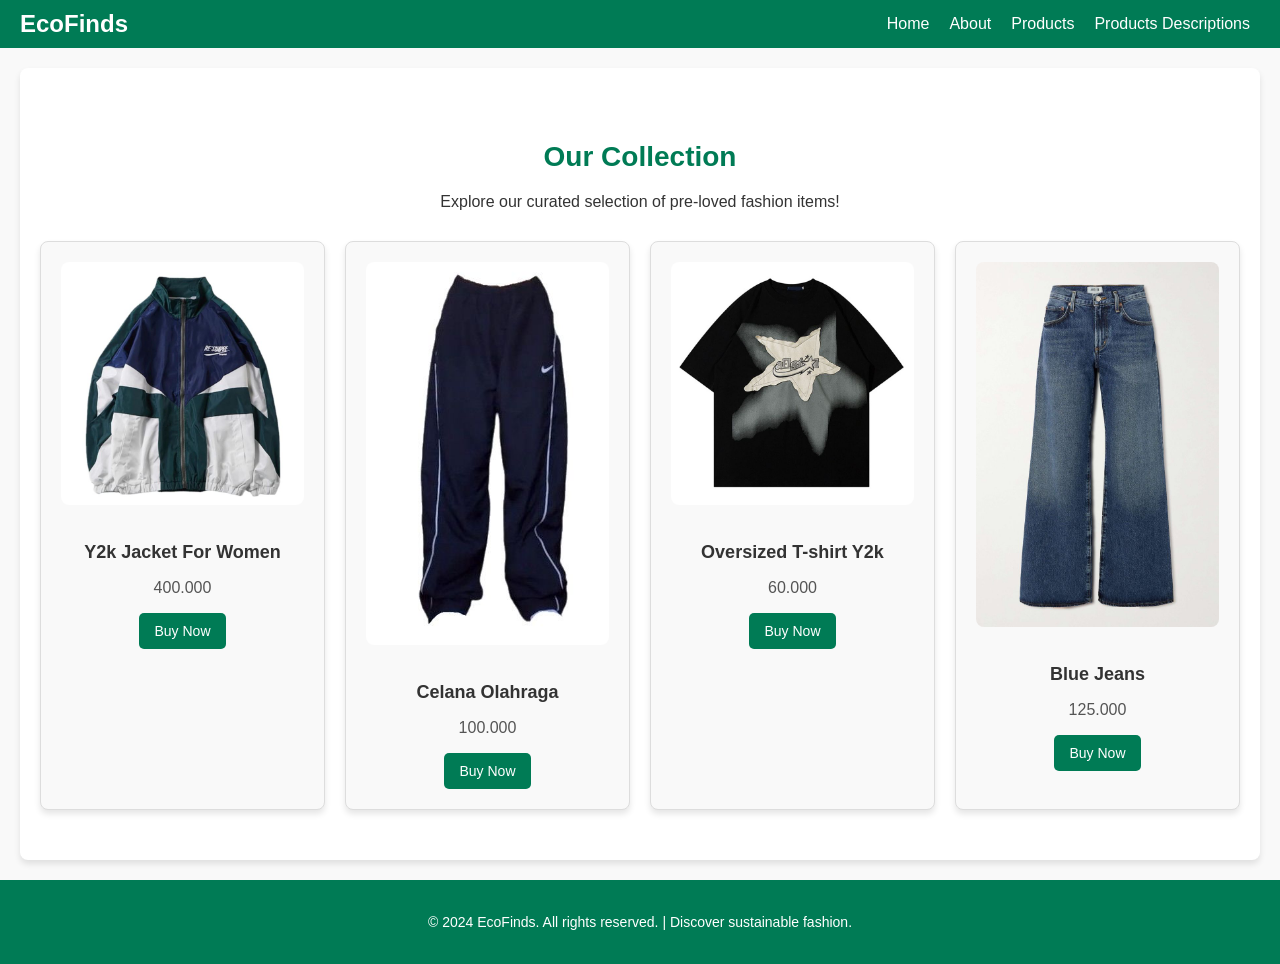
<file: products.html>
<!DOCTYPE html>
<html lang="en">
<head>
  <meta charset="UTF-8">
  <meta name="viewport" content="width=device-width, initial-scale=1.0">
  <title>EcoFinds - Product List</title>
  <link rel="stylesheet" href="css/products.css">
</head>
<body>
  <!-- Navigation Bar -->
  <nav class="navbar">
    <div class="logo">EcoFinds</div>
    <ul class="nav-links">
      <li><a href="index.html">Home</a></li>
      <li><a href="about.html">About</a></li>
      <li><a href="products.html">Products</a></li>
      <li><a href="productsDescriptions.html">Products Descriptions</a></li>
    </ul>
  </nav>

  <!-- Products Section -->
  <section id="products" class="product-list-section">
    <h2>Our Collection</h2>
    <p>Explore our curated selection of pre-loved fashion items!</p>
    <div class="product-grid">
      <!-- Product 1 -->
      <div class="product-item">
        <img src="jaket.jpg" alt="Product 1">
        <h3>Y2k Jacket For Women</h3>
        <p>400.000</p>
        <button class="buy-btn">Buy Now</button>
      </div>
      <!-- Product 2 -->
      <div class="product-item">
        <img src="celana.jpg" alt="Product 2">
        <h3>Celana Olahraga</h3>
        <p>100.000</p>
        <button class="buy-btn">Buy Now</button>
      </div>
      <!-- Product 3 -->
      <div class="product-item">
        <img src="kaos.jpg" alt="Product 3">
        <h3>Oversized T-shirt Y2k</h3>
        <p>60.000</p>
        <button class="buy-btn">Buy Now</button>
      </div>
      <!-- Product 4 -->
      <div class="product-item">
        <img src="jeans.jpg" alt="Product 4">
        <h3>Blue Jeans</h3>
        <p>125.000</p>
        <button class="buy-btn">Buy Now</button>
      </div>
      <!-- Add more products as needed -->
    </div>
  </section>

  <!-- Footer Section -->
  <footer class="footer">
    <p>&copy; 2024 EcoFinds. All rights reserved. | Discover sustainable fashion.</p>
  </footer>

</body>
</html>
</file>
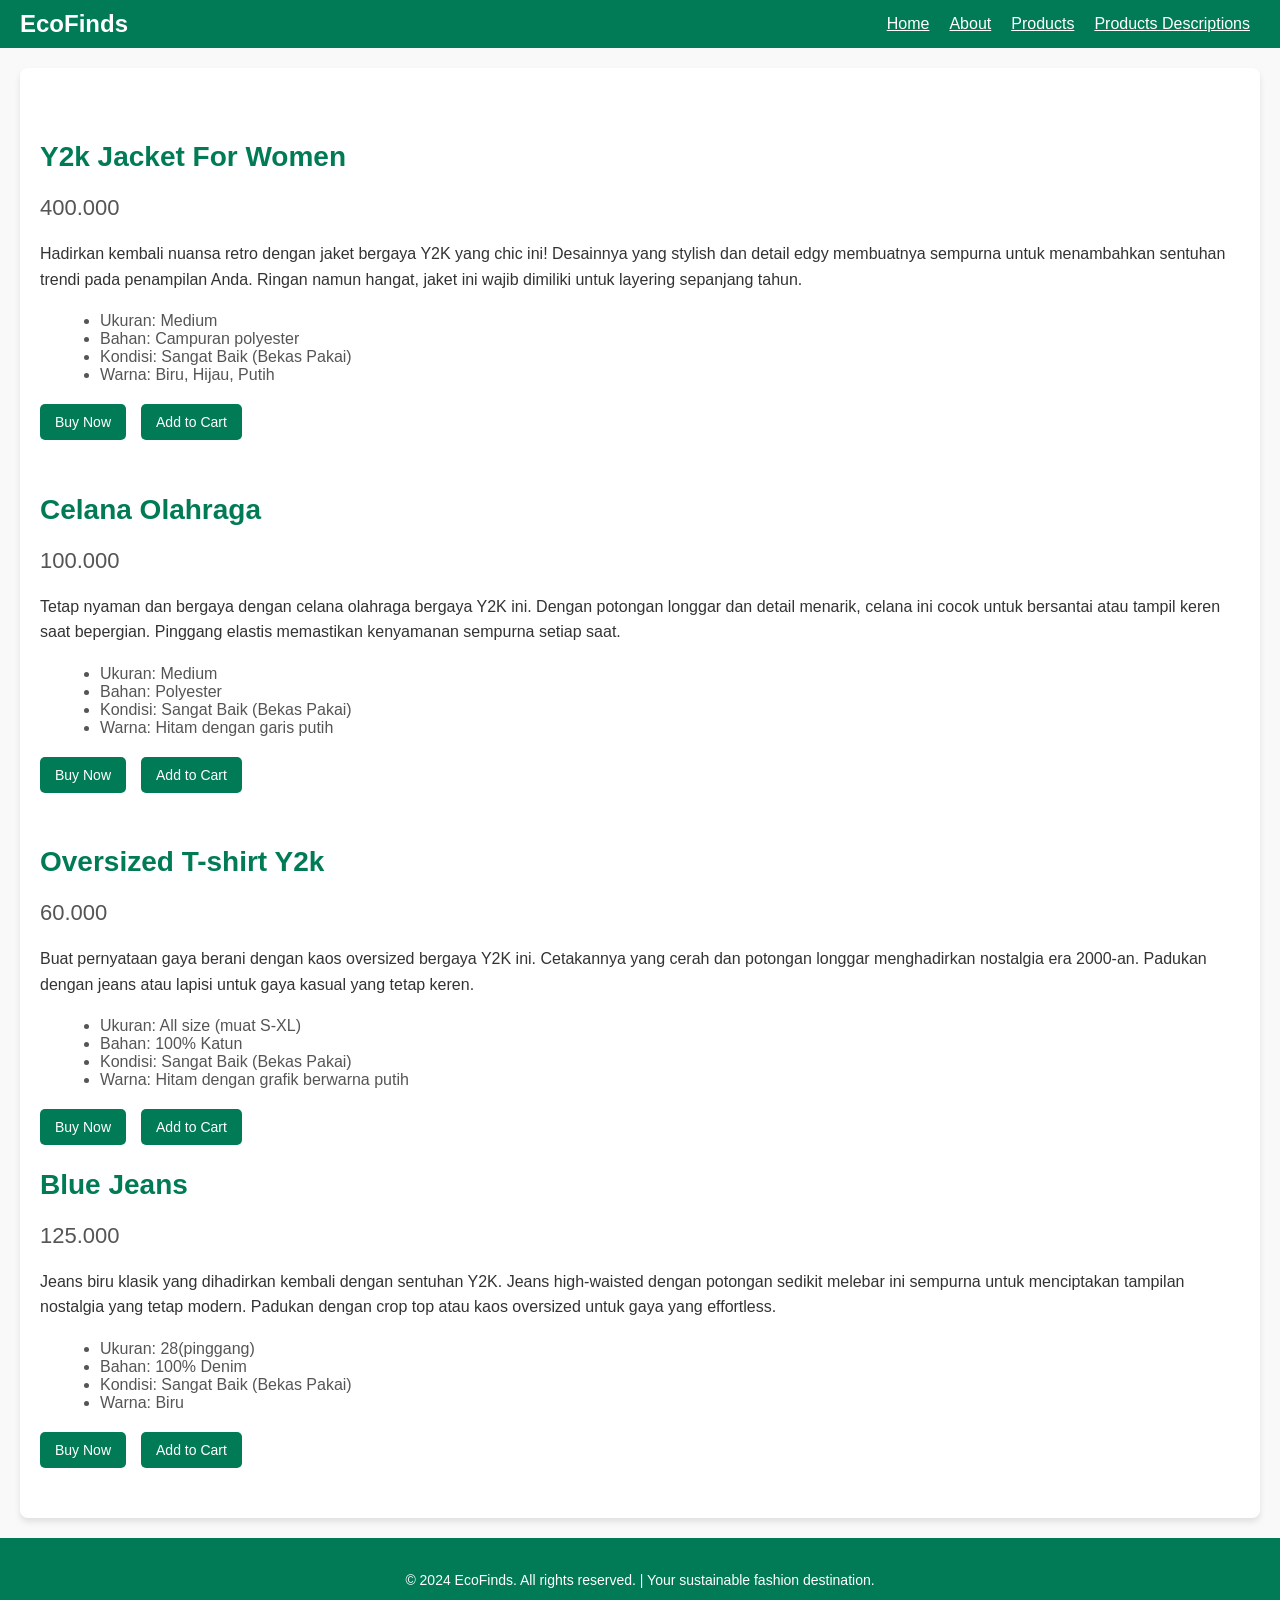
<file: productsDescriptions.html>
<!DOCTYPE html>
<html lang="en">
<head>
  <meta charset="UTF-8">
  <meta name="viewport" content="width=device-width, initial-scale=1.0">
  <title>EcoFinds - Product Details</title>
  <link rel="stylesheet" href="css/productsDescriptions.css">
</head>
<body>
  <!-- Navigation Bar -->
  <nav class="navbar">
    <div class="logo">EcoFinds</div>
    <ul class="nav-links">
      <li><a href="index.html">Home</a></li>
      <li><a href="about.html">About</a></li>
      <li><a href="products.html">Products</a></li>
      <li><a href="productsDescriptions.html">Products Descriptions</a></li>
    </ul>
  </nav>

  <!-- Product Description Section -->
    <section id="product-details" class="product-details-section">
    <div class="product-details-container">


      <!-- Product Info -->
      <div class="product-info">
        <h2>Y2k Jacket For Women</h2>
        <p class="product-price">400.000</p>
        <p class="product-description">
         Hadirkan kembali nuansa retro dengan jaket bergaya Y2K yang chic ini!
         Desainnya yang stylish dan detail edgy membuatnya sempurna untuk menambahkan sentuhan trendi pada penampilan Anda. 
         Ringan namun hangat, jaket ini wajib dimiliki untuk layering sepanjang tahun.
        </p>
        <ul class="product-features">
          <li>Ukuran: Medium</li>
          <li>Bahan: Campuran polyester</li>
          <li>Kondisi: Sangat Baik (Bekas Pakai)</li>
          <li>Warna: Biru, Hijau, Putih</li>
        </ul>
        <div class="product-actions">
          <button class="buy-btn">Buy Now</button>
          <button class="add-to-cart-btn">Add to Cart</button>
        </div>
      </div>

      <div class="product-info">
        <h2>Celana Olahraga</h2>
        <p class="product-price">100.000</p>
        <p class="product-description">
         Tetap nyaman dan bergaya dengan celana olahraga bergaya Y2K ini. Dengan potongan longgar dan detail menarik, 
         celana ini cocok untuk bersantai atau tampil keren saat bepergian. Pinggang elastis memastikan kenyamanan sempurna setiap saat.
         </p>
        <ul class="product-features">
          <li>Ukuran: Medium</li>
          <li>Bahan: Polyester</li>
          <li>Kondisi: Sangat Baik (Bekas Pakai)</li>
          <li>Warna: Hitam dengan garis putih</li>
        </ul>
        <div class="product-actions">
          <button class="buy-btn">Buy Now</button>
          <button class="add-to-cart-btn">Add to Cart</button>
        </div>
      </div>

      <div class="product-info">
        <h2>Oversized T-shirt Y2k</h2>
        <p class="product-price">60.000</p>
        <p class="product-description">
          Buat pernyataan gaya berani dengan kaos oversized bergaya Y2K ini. 
          Cetakannya yang cerah dan potongan longgar menghadirkan nostalgia era 2000-an. 
          Padukan dengan jeans atau lapisi untuk gaya kasual yang tetap keren.
        </p>
        <ul class="product-features">
          <li>Ukuran: All size (muat S-XL)</li>
          <li>Bahan: 100% Katun</li>
          <li>Kondisi: Sangat Baik (Bekas Pakai)</li>
          <li>Warna: Hitam dengan grafik berwarna putih</li>
        </ul>
        <div class="product-actions">
          <button class="buy-btn">Buy Now</button>
          <button class="add-to-cart-btn">Add to Cart</button>
        </div>

        <div class="product-info">
          <h2>Blue Jeans</h2>
          <p class="product-price">125.000</p>
          <p class="product-description">
            Jeans biru klasik yang dihadirkan kembali dengan sentuhan Y2K. 
            Jeans high-waisted dengan potongan sedikit melebar ini sempurna untuk menciptakan tampilan nostalgia yang tetap modern. 
            Padukan dengan crop top atau kaos oversized untuk gaya yang effortless.
          </p>
          <ul class="product-features">
            <li>Ukuran: 28(pinggang)</li>
            <li>Bahan: 100% Denim</li>
            <li>Kondisi: Sangat Baik (Bekas Pakai)</li>
            <li>Warna: Biru</li>
          </ul>
          <div class="product-actions">
            <button class="buy-btn">Buy Now</button>
            <button class="add-to-cart-btn">Add to Cart</button>
          </div>
      </div>
      
      
    </div>

    
  </section>

  <!-- Footer Section -->
  <footer class="footer">
    <p>&copy; 2024 EcoFinds. All rights reserved. | Your sustainable fashion destination.</p>
  </footer>

</body>
</html>
</file>
<file: css/products.css>
/* General Styles */
body {
    font-family: Arial, sans-serif;
    margin: 0;
    padding: 0;
    background-color: #f9f9f9;
    color: #333;
  }
  
  a {
    text-decoration: none;
  }
  
  /* Navigation Bar */
  .navbar {
    display: flex;
    justify-content: space-between;
    align-items: center;
    padding: 10px 20px;
    background-color: #007B55;
    color: white;
  }
  
  .navbar .logo {
    font-size: 24px;
    font-weight: bold;
  }
  
  .nav-links {
    list-style: none;
    display: flex;
    margin: 0;
    padding: 0;
  }
  
  .nav-links li {
    margin: 0 10px;
  }
  
  .nav-links a {
    color: white;
    font-size: 16px;
  }
  
  .nav-links a:hover {
    text-decoration: underline;
  }
  
  /* Product List Section */
  .product-list-section {
    padding: 50px 20px;
    text-align: center;
    background-color: #fff;
    margin: 20px;
    border-radius: 8px;
    box-shadow: 0 4px 6px rgba(0, 0, 0, 0.1);
  }
  
  .product-list-section h2 {
    font-size: 28px;
    color: #007B55;
    margin-bottom: 20px;
  }
  
  .product-grid {
    display: grid;
    grid-template-columns: repeat(auto-fit, minmax(250px, 1fr));
    gap: 20px;
    margin-top: 30px;
  }
  
  .product-item {
    background-color: #f9f9f9;
    border: 1px solid #ddd;
    border-radius: 8px;
    padding: 20px;
    text-align: center;
    box-shadow: 0 4px 6px rgba(0, 0, 0, 0.1);
    transition: transform 0.2s;
  }
  
  .product-item:hover {
    transform: scale(1.05);
  }
  
  .product-item img {
    max-width: 100%;
    border-radius: 8px;
    margin-bottom: 15px;
  }
  
  .product-item h3 {
    font-size: 18px;
    color: #333;
    margin-bottom: 10px;
  }
  
  .product-item p {
    font-size: 16px;
    color: #555;
  }
  
  .buy-btn {
    background-color: #007B55;
    color: white;
    padding: 10px 15px;
    border: none;
    border-radius: 5px;
    font-size: 14px;
    cursor: pointer;
    transition: background-color 0.3s ease;
  }
  
  .buy-btn:hover {
    background-color: #005B40;
  }
  
  /* Footer */
  .footer {
    text-align: center;
    padding: 20px;
    background-color: #007B55;
    color: white;
    font-size: 14px;
  }
</file>
<file: css/productsDescriptions.css>
/* General Styles */
body {
    font-family: Arial, sans-serif;
    margin: 0;
    padding: 0;
    background-color: #f9f9f9;
    color: #333;
  }
  
  /* Navigation Bar */
  .navbar {
    display: flex;
    justify-content: space-between;
    align-items: center;
    padding: 10px 20px;
    background-color: #007B55;
    color: white;
  }
  
  .navbar .logo {
    font-size: 24px;
    font-weight: bold;
  }
  
  .nav-links {
    list-style: none;
    display: flex;
    margin: 0;
    padding: 0;
  }
  
  .nav-links li {
    margin: 0 10px;
  }
  
  .nav-links a {
    color: white;
    font-size: 16px;
  }
  
  .nav-links a:hover {
    text-decoration: underline;
  }
  
  /* Product Details Section */
  .product-details-section {
    padding: 50px 20px;
    display: flex;
    justify-content: center;
    align-items: center;
    background-color: #fff;
    margin: 20px;
    border-radius: 8px;
    box-shadow: 0 4px 6px rgba(0, 0, 0, 0.1);
  }
  
  .product-details-container {
    display: flex;
    flex-wrap: wrap;
    max-width: 1200px;
    gap: 30px;
  }
  
  .product-image {
    flex: 1 1 50%;
  }
  
  .product-image img {
    max-width: 100%;
    border-radius: 8px;
  }
  
  .product-info {
    flex: 1 1 50%;
  }
  
  .product-info h2 {
    font-size: 28px;
    color: #007B55;
    margin-bottom: 15px;
  }
  
  .product-price {
    font-size: 22px;
    color: #555;
    margin-bottom: 20px;
  }
  
  .product-description {
    line-height: 1.6;
    margin-bottom: 20px;
    color: #333;
  }
  
  .product-features {
    list-style: disc;
    margin-left: 20px;
    margin-bottom: 20px;
    color: #555;
  }
  
  .product-actions {
    display: flex;
    gap: 15px;
  }
  
  button {
    background-color: #007B55;
    color: white;
    padding: 10px 15px;
    border: none;
    border-radius: 5px;
    font-size: 14px;
    cursor: pointer;
    transition: background-color 0.3s ease;
  }
  
  button:hover {
    background-color: #005B40;
  }
  
  /* Footer */
  .footer {
    text-align: center;
    padding: 20px;
    background-color: #007B55;
    color: white;
    font-size: 14px;
  }
</file>
